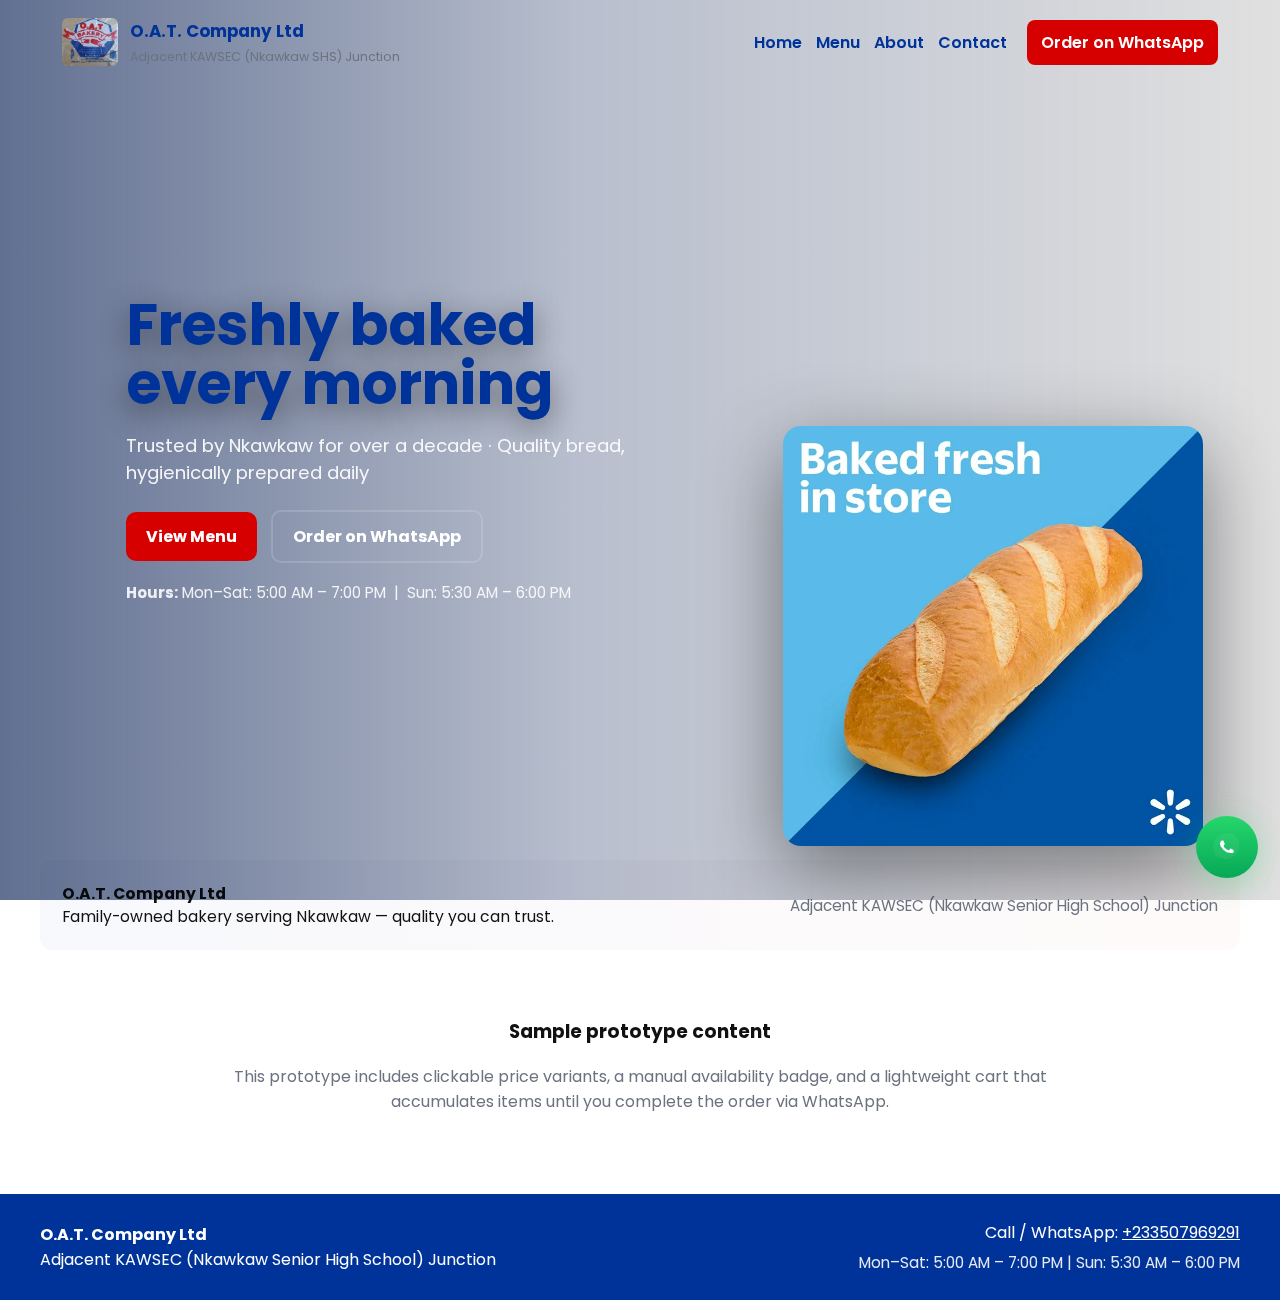
<file: index.html>
<!DOCTYPE html>
<html lang="en">
  <head>
    <meta charset="utf-8" />
    <meta name="viewport" content="width=device-width,initial-scale=1" />
    <title>O.A.T. Company Ltd — Home</title>
    <link rel="stylesheet" href="style.css" />
    <link
      href="https://fonts.googleapis.com/css2?family=Poppins:wght@300;400;600;700&display=swap"
      rel="stylesheet"
    />
  </head>
  <body>
    <header class="site-header" role="banner">
      <div class="inner" id="siteHeaderInner">
        <div class="brand">
          <img src="/assets/logo.jpg" alt="O. A. T. Company Ltd logo" />
          <div>
            <h1>O.A.T. Company Ltd</h1>
            <div
              style="font-size: 0.78rem; color: var(--muted); margin-top: 4px"
            >
              Adjacent KAWSEC (Nkawkaw SHS) Junction
            </div>
          </div>
        </div>
        <nav class="primary" aria-label="Primary navigation">
          <a href="index.html" class="nav-link">Home</a>
          <a href="#" id="openMenuHeader" class="nav-link">Menu</a>
          <a href="about.html" class="nav-link">About</a>
          <a href="contact.html" class="nav-link">Contact</a>
          <a
            href="https://wa.me/233507969291"
            class="cta"
            style="margin-left: 6px"
            >Order on WhatsApp</a
          >
        </nav>
      </div>
    </header>

    <main id="home">
      <section class="hero">
        <div
          class="bg"
          style="background-image: url('')"
          aria-hidden="true"
        ></div>
        <div class="overlay" aria-hidden="true"></div>
        <div class="content" id="heroContent">
          <h2>Freshly baked<br />every morning</h2>
          <p class="lead">
            Trusted by Nkawkaw for over a decade · Quality bread, hygienically
            prepared daily
          </p>
          <div class="actions">
            <a class="btn primary" id="viewMenuBtnHome" href="#">View Menu</a>
            <a class="btn ghost" href="https://wa.me/233507969291"
              >Order on WhatsApp</a
            >
          </div>
          <div
            style="
              margin-top: 18px;
              color: rgba(255, 255, 255, 0.88);
              font-size: 0.95rem;
            "
          >
            <strong>Hours:</strong> Mon–Sat: 5:00 AM – 7:00 PM &nbsp;|&nbsp;
            Sun: 5:30 AM – 6:00 PM
          </div>
        </div>
        <div class="hero-visual">
          <img src="/assets/fbl.webp" alt="Fresh bread loaves" />
        </div>
      </section>

      <div class="info-strip" id="about">
        <div class="info-left">
          <strong>O.A.T. Company Ltd</strong><br />Family-owned bakery serving
          Nkawkaw — quality you can trust.
        </div>
        <div class="info-right">
          Adjacent KAWSEC (Nkawkaw Senior High School) Junction
        </div>
      </div>

      <section
        style="
          max-width: var(--max-width);
          margin: 20px auto;
          padding: 28px;
          text-align: center;
        "
      >
        <h3>Sample prototype content</h3>
        <p style="color: var(--muted); max-width: 820px; margin: 12px auto">
          This prototype includes clickable price variants, a manual
          availability badge, and a lightweight cart that accumulates items
          until you complete the order via WhatsApp.
        </p>
      </section>
    </main>

    <!-- Menu Modal (same as before) -->
    <div id="menuModal" aria-modal="true" role="dialog" aria-hidden="true">
      <div class="modal" role="document">
        <header>
          <h3 id="menuTitle">Our Products</h3>
          <div>
            <button class="close-btn" id="closeMenu" aria-label="Close menu">
              ✕ Close
            </button>
          </div>
        </header>

        <div
          style="
            display: flex;
            gap: 12px;
            align-items: center;
            justify-content: space-between;
            flex-wrap: wrap;
          "
        >
          <div style="font-size: 0.95rem; color: var(--muted)">
            Choose a price variant to add to cart. Bulk-by-cost uses the
            bakery's formula (r = 0.4).
          </div>
          <div style="display: flex; gap: 8px; align-items: center">
            <label style="font-size: 0.95rem; color: var(--muted)"
              >Order mode:</label
            >
            <select
              id="orderMode"
              style="
                padding: 8px;
                border-radius: 6px;
                border: 1px solid #e5e7eb;
              "
            >
              <option value="unit">By units (default)</option>
              <option value="cost">Bulk-by-cost (enter total GH₵)</option>
            </select>
          </div>
        </div>

        <div class="products-grid" id="productsGrid"></div>

        <div
          style="
            margin-top: 18px;
            text-align: center;
            color: var(--muted);
            font-size: 0.95rem;
          "
        >
          Pickup & Delivery available. We accept Mobile Money, Card on delivery,
          and Cash.
        </div>
      </div>
    </div>

    <!-- Right-side Cart Drawer (hidden until first item) -->
    <div class="cart-drawer" id="cartDrawer" aria-hidden="true">
      <div class="cart-header">
        <div>
          <strong>Your Cart</strong><br />
          <small style="color: var(--muted)"
            >Items saved locally. Complete order on WhatsApp.</small
          >
        </div>
        <div>
          <button id="minimizeCart" class="small-btn" title="Minimize">
            _
          </button>
          <button id="clearCart" class="small-btn" title="Clear cart">
            Clear
          </button>
        </div>
      </div>
      <div class="cart-list" id="cartList"></div>
      <div class="total-row">
        <div>Subtotal</div>
        <div id="cartSubtotal">GH₵ 0.00</div>
      </div>
      <button class="checkout" id="checkoutBtn">
        Complete order on WhatsApp
      </button>
    </div>

    <!-- Minimized cart button (hidden initially) -->
    <div
      class="cart-min-btn"
      id="cartMinBtn"
      style="display: none"
      title="Open cart"
    >
      <div style="position: relative">
        🧺<span class="cart-count" id="cartCount">0</span>
      </div>
    </div>

    <!-- Floating WhatsApp CTA -->
    <a
      class="whatsapp-cta"
      href="https://wa.me/233507969291"
      id="waCta"
      aria-label="Order on WhatsApp"
      ><svg
        width="28"
        height="28"
        viewBox="0 0 24 24"
        fill="none"
        aria-hidden="true"
        focusable="false"
      >
        <path
          d="M20.52 3.48a11.95 11.95 0 0 0-16.95 0c-4.68 4.68-4.67 12.27.02 16.95L2 22l1.6-2.08A11.95 11.95 0 0 0 20.52 3.48z"
          fill="#fff"
          opacity="0.06"
        />
        <path
          d="M17.472 14.382c-.297-.149-1.758-.867-2.03-.967-.273-.1-.472-.149-.672.15-.2.297-.772.967-.946 1.165-.174.199-.347.224-.644.075-.297-.149-1.255-.462-2.39-1.48-.884-.788-1.48-1.761-1.654-2.059-.174-.297-.019-.458.13-.606.134-.133.298-.347.447-.52.15-.174.2-.298.3-.497.1-.199.05-.373-.025-.522-.075-.149-.672-1.618-.92-2.218-.242-.583-.487-.503-.672-.513l-.573-.01c-.199 0-.52.074-.793.373-.273.298-1.04 1.02-1.04 2.48 0 1.459 1.064 2.875 1.213 3.074.149.199 2.095 3.2 5.077 4.487 3 .5 3.9.373 4.23.348.33-.024 1.07-.435 1.22-.86.149-.426.149-.79.105-.86-.045-.07-.168-.11-.365-.198z"
          fill="#fff"
        />
      </svg>
    </a>

    <footer class="site-footer" id="contact">
      <div class="inner">
        <div>
          <strong>O.A.T. Company Ltd</strong><br />Adjacent KAWSEC (Nkawkaw
          Senior High School) Junction
        </div>
        <div style="text-align: right">
          <div>
            Call / WhatsApp:
            <a href="tel:+233507969291" style="color: #fff">+233507969291</a>
          </div>
          <div
            style="
              margin-top: 6px;
              font-size: 0.95rem;
              color: rgba(255, 255, 255, 0.9);
            "
          >
            Mon–Sat: 5:00 AM – 7:00 PM | Sun: 5:30 AM – 6:00 PM
          </div>
        </div>
      </div>
    </footer>

    <script src="index-script.js"></script>
  </body>
</html>
</file>
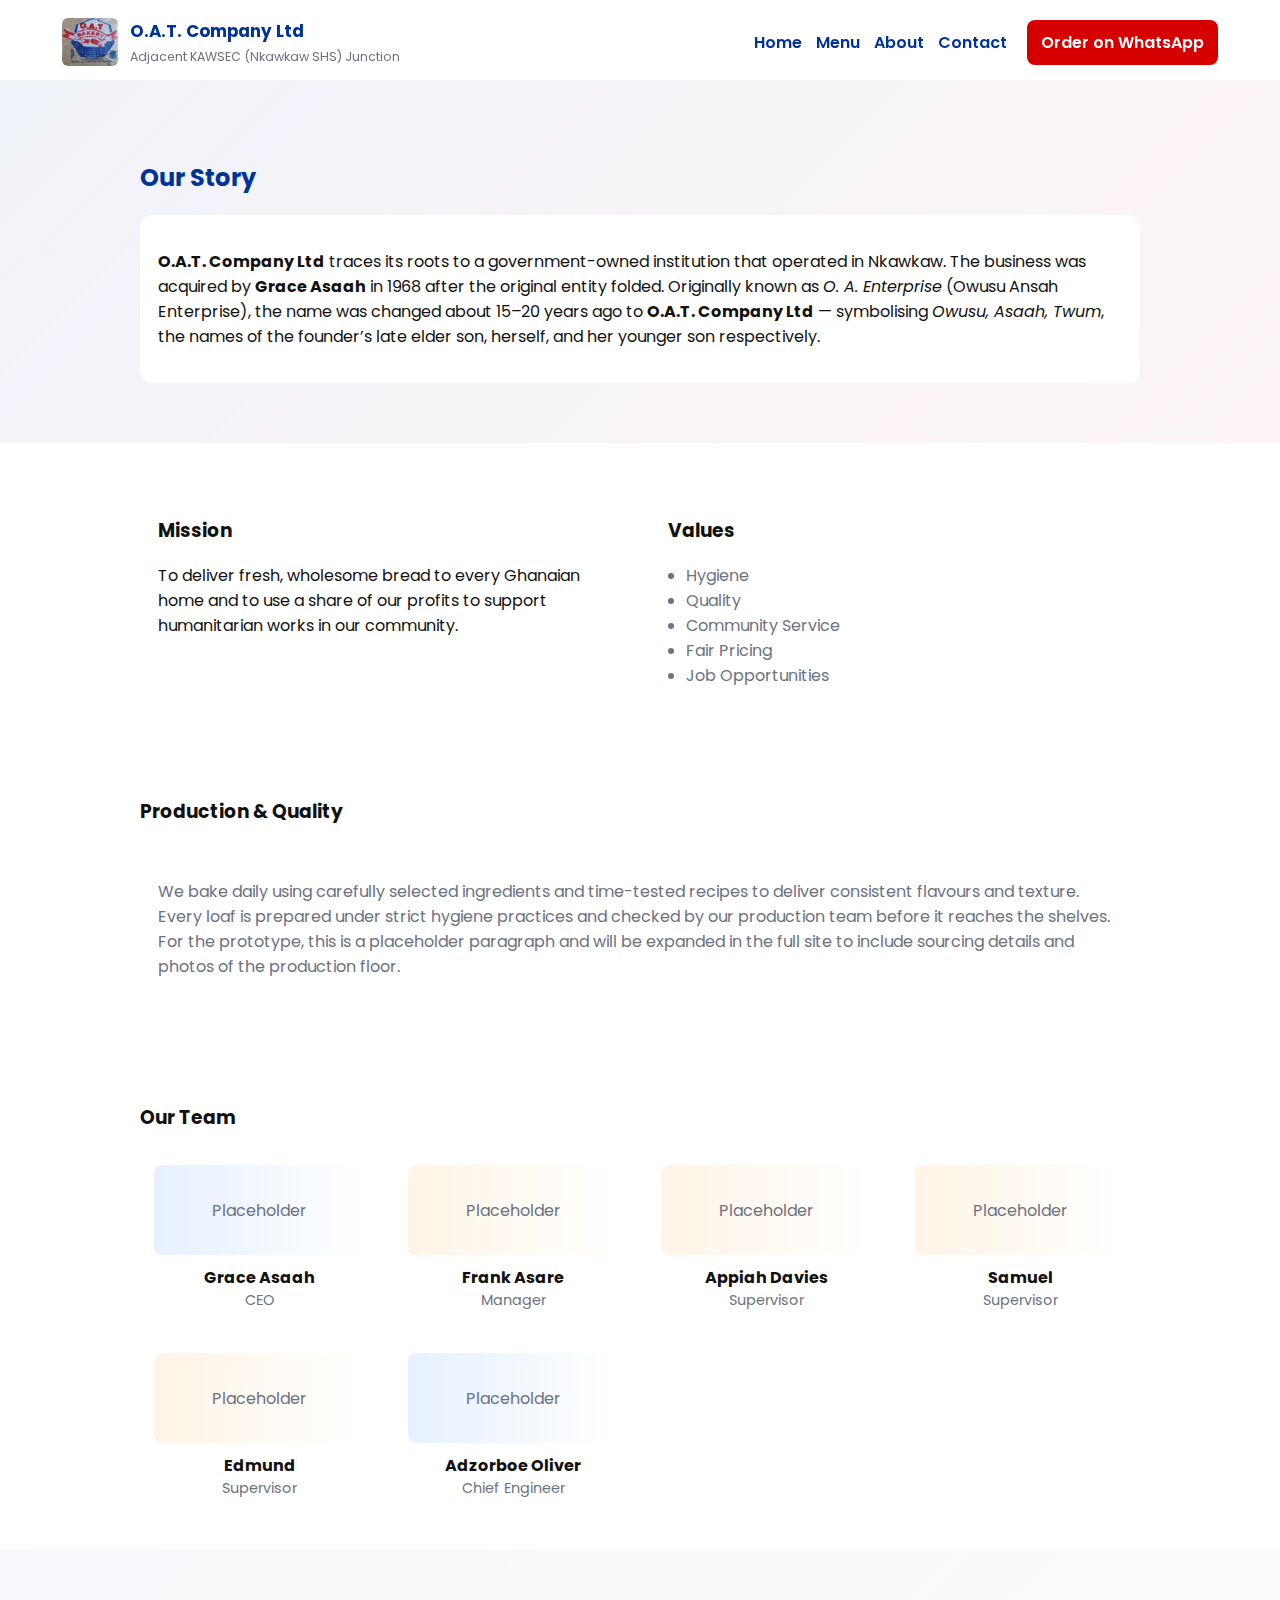
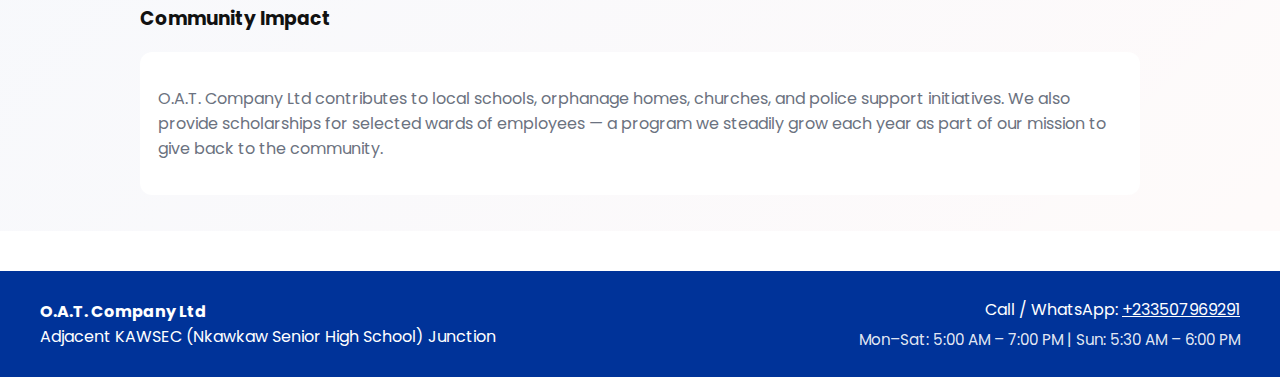
<file: about.html>
<!DOCTYPE html>
<html lang="en">
  <head>
    <meta charset="utf-8" />
    <meta name="viewport" content="width=device-width,initial-scale=1" />
    <title>O.A.T. Company Ltd — About</title>
    <link rel="stylesheet" href="style.css" />
    <link
      href="https://fonts.googleapis.com/css2?family=Poppins:wght@300;400;600;700&display=swap"
      rel="stylesheet"
    />
  </head>
  <body>
    <header class="site-header" role="banner">
      <div class="inner" id="siteHeaderInner">
        <div class="brand">
          <img src="/assets/logo.jpg" alt="O. A. T. Company Ltd logo" />
          <div>
            <h1>O.A.T. Company Ltd</h1>
            <div
              style="font-size: 0.78rem; color: var(--muted); margin-top: 4px"
            >
              Adjacent KAWSEC (Nkawkaw SHS) Junction
            </div>
          </div>
        </div>
        <nav class="primary" aria-label="Primary navigation">
          <a href="index.html" class="nav-link">Home</a>
          <a href="#" id="openMenuAbout" class="nav-link">Menu</a>
          <a href="about.html" class="nav-link">About</a>
          <a href="contact.html" class="nav-link">Contact</a>
          <a
            href="https://wa.me/233507969291"
            class="cta"
            style="margin-left: 6px"
            >Order on WhatsApp</a
          >
        </nav>
      </div>
    </header>

    <main style="padding-top: 80px">
      <section
        style="
          padding: 60px 20px;
          background: linear-gradient(
            135deg,
            rgba(0, 51, 153, 0.06),
            rgba(214, 0, 0, 0.04)
          );
        "
      >
        <div style="max-width: 1000px; margin: 0 auto">
          <h2 style="color: var(--blue)">Our Story</h2>
          <div
            style="
              background: linear-gradient(180deg, #fff, #fff);
              padding: 18px;
              border-radius: 12px;
              margin-top: 12px;
            "
          >
            <p>
              <strong>O.A.T. Company Ltd</strong> traces its roots to a
              government-owned institution that operated in Nkawkaw. The
              business was acquired by <strong>Grace Asaah</strong> in 1968
              after the original entity folded. Originally known as
              <em>O. A. Enterprise</em> (Owusu Ansah Enterprise), the name was
              changed about 15–20 years ago to
              <strong>O.A.T. Company Ltd</strong> — symbolising
              <em>Owusu, Asaah, Twum</em>, the names of the founder’s late elder
              son, herself, and her younger son respectively.
            </p>
          </div>
        </div>
      </section>

      <section style="padding: 36px 20px">
        <div
          style="
            max-width: 1000px;
            margin: 0 auto;
            display: grid;
            grid-template-columns: 1fr 1fr;
            gap: 20px;
            align-items: start;
          "
        >
          <div
            style="
              background: linear-gradient(180deg, #fff, #fff);
              padding: 18px;
              border-radius: 12px;
            "
          >
            <h3>Mission</h3>
            <p>
              To deliver fresh, wholesome bread to every Ghanaian home and to
              use a share of our profits to support humanitarian works in our
              community.
            </p>
          </div>
          <div
            style="
              background: linear-gradient(180deg, #fff, #fff);
              padding: 18px;
              border-radius: 12px;
            "
          >
            <h3>Values</h3>
            <ul style="margin: 0; padding-left: 18px; color: var(--muted)">
              <li>Hygiene</li>
              <li>Quality</li>
              <li>Community Service</li>
              <li>Fair Pricing</li>
              <li>Job Opportunities</li>
            </ul>
          </div>
        </div>
      </section>

      <section
        style="
          padding: 36px 20px;
          background: linear-gradient(
            135deg,
            rgba(255, 255, 255, 0.9),
            rgba(255, 255, 255, 0.95)
          );
        "
      >
        <div style="max-width: 1000px; margin: 0 auto">
          <h3>Production & Quality</h3>
          <div
            style="
              background: linear-gradient(180deg, #fff, #fff);
              padding: 18px;
              border-radius: 12px;
              margin-top: 12px;
              color: var(--muted);
            "
          >
            <p>
              We bake daily using carefully selected ingredients and time-tested
              recipes to deliver consistent flavours and texture. Every loaf is
              prepared under strict hygiene practices and checked by our
              production team before it reaches the shelves. For the prototype,
              this is a placeholder paragraph and will be expanded in the full
              site to include sourcing details and photos of the production
              floor.
            </p>
          </div>
        </div>
      </section>

      <section style="padding: 36px 20px">
        <div style="max-width: 1000px; margin: 0 auto">
          <h3>Our Team</h3>
          <div
            style="
              display: grid;
              grid-template-columns: repeat(auto-fit, minmax(200px, 1fr));
              gap: 14px;
              margin-top: 12px;
            "
          >
            <div
              style="
                background: linear-gradient(180deg, #fff, #fff);
                padding: 14px;
                border-radius: 12px;
                text-align: center;
              "
            >
              <div
                style="
                  height: 90px;
                  border-radius: 8px;
                  background: linear-gradient(90deg, #e6f0ff, #fff);
                  display: flex;
                  align-items: center;
                  justify-content: center;
                  color: var(--muted);
                "
              >
                Placeholder
              </div>
              <div style="margin-top: 10px; font-weight: 700">Grace Asaah</div>
              <div style="font-size: 0.9rem; color: var(--muted)">CEO</div>
            </div>

            <div
              style="
                background: linear-gradient(180deg, #fff, #fff);
                padding: 14px;
                border-radius: 12px;
                text-align: center;
              "
            >
              <div
                style="
                  height: 90px;
                  border-radius: 8px;
                  background: linear-gradient(90deg, #fff4e6, #fff);
                  display: flex;
                  align-items: center;
                  justify-content: center;
                  color: var(--muted);
                "
              >
                Placeholder
              </div>
              <div style="margin-top: 10px; font-weight: 700">Frank Asare</div>
              <div style="font-size: 0.9rem; color: var(--muted)">Manager</div>
            </div>

            <div
              style="
                background: linear-gradient(180deg, #fff, #fff);
                padding: 14px;
                border-radius: 12px;
                text-align: center;
              "
            >
              <div
                style="
                  height: 90px;
                  border-radius: 8px;
                  background: linear-gradient(90deg, #fff4e6, #fff);
                  display: flex;
                  align-items: center;
                  justify-content: center;
                  color: var(--muted);
                "
              >
                Placeholder
              </div>
              <div style="margin-top: 10px; font-weight: 700">
                Appiah Davies
              </div>
              <div style="font-size: 0.9rem; color: var(--muted)">
                Supervisor
              </div>
            </div>

            <div
              style="
                background: linear-gradient(180deg, #fff, #fff);
                padding: 14px;
                border-radius: 12px;
                text-align: center;
              "
            >
              <div
                style="
                  height: 90px;
                  border-radius: 8px;
                  background: linear-gradient(90deg, #fff4e6, #fff);
                  display: flex;
                  align-items: center;
                  justify-content: center;
                  color: var(--muted);
                "
              >
                Placeholder
              </div>
              <div style="margin-top: 10px; font-weight: 700">Samuel</div>
              <div style="font-size: 0.9rem; color: var(--muted)">
                Supervisor
              </div>
            </div>

            <div
              style="
                background: linear-gradient(180deg, #fff, #fff);
                padding: 14px;
                border-radius: 12px;
                text-align: center;
              "
            >
              <div
                style="
                  height: 90px;
                  border-radius: 8px;
                  background: linear-gradient(90deg, #fff4e6, #fff);
                  display: flex;
                  align-items: center;
                  justify-content: center;
                  color: var(--muted);
                "
              >
                Placeholder
              </div>
              <div style="margin-top: 10px; font-weight: 700">Edmund</div>
              <div style="font-size: 0.9rem; color: var(--muted)">
                Supervisor
              </div>
            </div>

            <div
              style="
                background: linear-gradient(180deg, #fff, #fff);
                padding: 14px;
                border-radius: 12px;
                text-align: center;
              "
            >
              <div
                style="
                  height: 90px;
                  border-radius: 8px;
                  background: linear-gradient(90deg, #e6f0ff, #fff);
                  display: flex;
                  align-items: center;
                  justify-content: center;
                  color: var(--muted);
                "
              >
                Placeholder
              </div>
              <div style="margin-top: 10px; font-weight: 700">
                Adzorboe Oliver
              </div>
              <div style="font-size: 0.9rem; color: var(--muted)">
                Chief Engineer
              </div>
            </div>
          </div>
        </div>
      </section>

      <section
        style="
          padding: 36px 20px;
          background: linear-gradient(
            135deg,
            rgba(0, 51, 153, 0.03),
            rgba(214, 0, 0, 0.02)
          );
        "
      >
        <div style="max-width: 1000px; margin: 0 auto">
          <h3>Community Impact</h3>
          <div
            style="
              background: linear-gradient(180deg, #fff, #fff);
              padding: 18px;
              border-radius: 12px;
              margin-top: 12px;
              color: var(--muted);
            "
          >
            <p>
              O.A.T. Company Ltd contributes to local schools, orphanage homes,
              churches, and police support initiatives. We also provide
              scholarships for selected wards of employees — a program we
              steadily grow each year as part of our mission to give back to the
              community.
            </p>
          </div>
        </div>
      </section>
    </main>

    <footer class="site-footer" id="contact">
      <div class="inner">
        <div>
          <strong>O.A.T. Company Ltd</strong><br />Adjacent KAWSEC (Nkawkaw
          Senior High School) Junction
        </div>
        <div style="text-align: right">
          <div>
            Call / WhatsApp:
            <a href="tel:+233507969291" style="color: #fff">+233507969291</a>
          </div>
          <div
            style="
              margin-top: 6px;
              font-size: 0.95rem;
              color: rgba(255, 255, 255, 0.9);
            "
          >
            Mon–Sat: 5:00 AM – 7:00 PM | Sun: 5:30 AM – 6:00 PM
          </div>
        </div>
      </div>
    </footer>

    <script>
      // minimal header behavior
      const header = document.querySelector(".site-header");
      window.addEventListener("scroll", () => {
        if (window.scrollY > 48) header.classList.add("solid");
        else header.classList.remove("solid");
      });
    </script>
  </body>
</html>
</file>
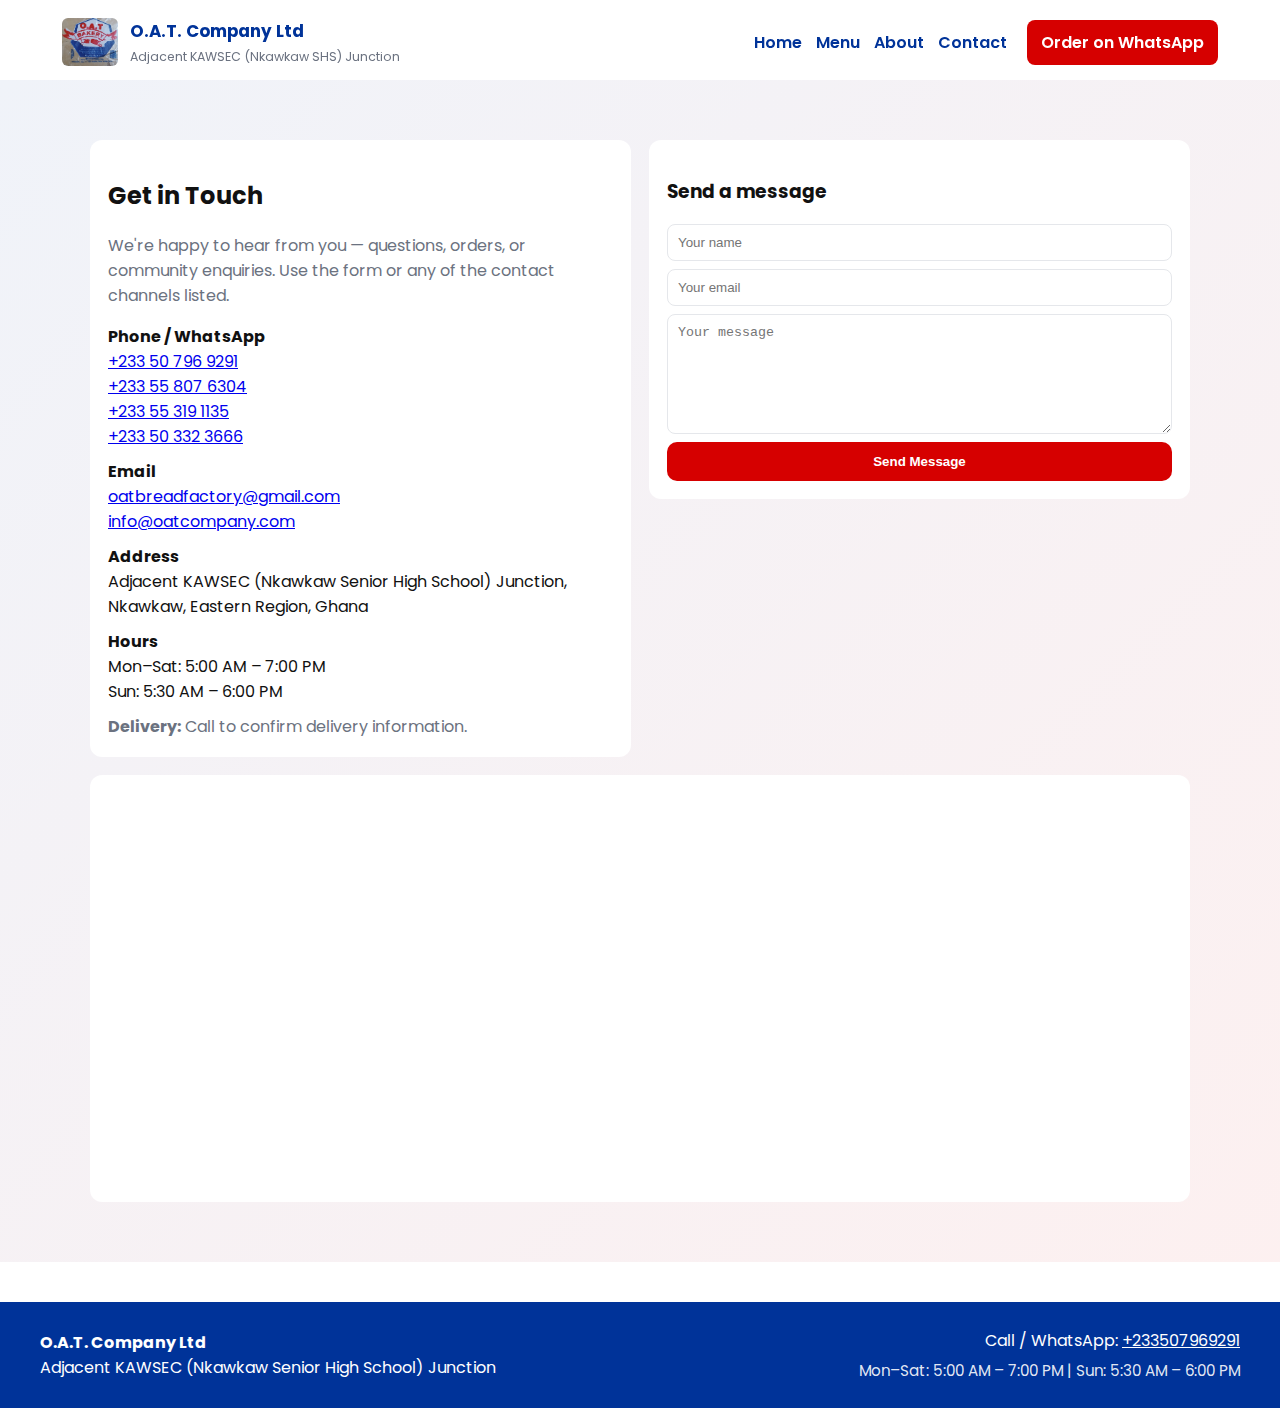
<file: contact.html>
<!DOCTYPE html>
<html lang="en">
  <head>
    <meta charset="utf-8" />
    <meta name="viewport" content="width=device-width,initial-scale=1" />
    <title>O.A.T. Company Ltd — Contact</title>
    <link rel="stylesheet" href="style.css" />
    <link
      href="https://fonts.googleapis.com/css2?family=Poppins:wght@300;400;600;700&display=swap"
      rel="stylesheet"
    />
  </head>
  <body>
    <header class="site-header" role="banner">
      <div class="inner" id="siteHeaderInner">
        <div class="brand">
          <img src="/assets/logo.jpg" alt="O. A. T. Company Ltd logo" />
          <div>
            <h1>O.A.T. Company Ltd</h1>
            <div
              style="font-size: 0.78rem; color: var(--muted); margin-top: 4px"
            >
              Adjacent KAWSEC (Nkawkaw SHS) Junction
            </div>
          </div>
        </div>
        <nav class="primary" aria-label="Primary navigation">
          <a href="index.html" class="nav-link">Home</a>
          <a href="#" id="openMenuContact" class="nav-link">Menu</a>
          <a href="about.html" class="nav-link">About</a>
          <a href="contact.html" class="nav-link">Contact</a>
          <a
            href="https://wa.me/233507969291"
            class="cta"
            style="margin-left: 6px"
            >Order on WhatsApp</a
          >
        </nav>
      </div>
    </header>

    <main style="padding-top: 80px">
      <section
        style="
          padding: 60px 20px;
          background: linear-gradient(
            135deg,
            rgba(0, 51, 153, 0.06),
            rgba(214, 0, 0, 0.06)
          );
        "
      >
        <div
          style="
            max-width: 1100px;
            margin: 0 auto;
            display: grid;
            grid-template-columns: 1fr 1fr;
            gap: 18px;
            align-items: start;
          "
        >
          <div
            style="
              background: linear-gradient(180deg, #fff, #fff);
              padding: 18px;
              border-radius: 12px;
            "
          >
            <h2>Get in Touch</h2>
            <p style="color: var(--muted)">
              We're happy to hear from you — questions, orders, or community
              enquiries. Use the form or any of the contact channels listed.
            </p>

            <div style="margin-top: 12px; display: grid; gap: 10px">
              <div>
                <strong>Phone / WhatsApp</strong><br />
                <a href="tel:+233507969291">+233 50 796 9291</a><br />
                <a href="tel:+233558076304">+233 55 807 6304</a><br />
                <a href="tel:+233553191135">+233 55 319 1135</a><br />
                <a href="tel:+233503323666">+233 50 332 3666</a>
              </div>

              <div>
                <strong>Email</strong><br />
                <a href="mailto:oatbreadfactory@gmail.com"
                  >oatbreadfactory@gmail.com</a
                ><br />
                <a href="mailto:info@oatcompany.com">info@oatcompany.com</a>
              </div>

              <div>
                <strong>Address</strong><br />Adjacent KAWSEC (Nkawkaw Senior
                High School) Junction, Nkawkaw, Eastern Region, Ghana
              </div>

              <div>
                <strong>Hours</strong><br />Mon–Sat: 5:00 AM – 7:00 PM<br />Sun:
                5:30 AM – 6:00 PM
              </div>
            </div>

            <div style="margin-top: 10px; color: var(--muted)">
              <strong>Delivery:</strong> Call to confirm delivery information.
            </div>
          </div>

          <div
            style="
              background: linear-gradient(180deg, #fff, #fff);
              padding: 18px;
              border-radius: 12px;
            "
          >
            <h3>Send a message</h3>
            <form id="contactForm">
              <div style="display: grid; gap: 8px">
                <input
                  id="cf_name"
                  placeholder="Your name"
                  required
                  style="
                    padding: 10px;
                    border-radius: 8px;
                    border: 1px solid #e5e7eb;
                  "
                />
                <input
                  id="cf_email"
                  type="email"
                  placeholder="Your email"
                  required
                  style="
                    padding: 10px;
                    border-radius: 8px;
                    border: 1px solid #e5e7eb;
                  "
                />
                <textarea
                  id="cf_message"
                  placeholder="Your message"
                  required
                  style="
                    padding: 10px;
                    border-radius: 8px;
                    border: 1px solid #e5e7eb;
                    min-height: 120px;
                  "
                ></textarea>
                <button type="submit" class="btn primary" style="border: none">
                  Send Message
                </button>
              </div>
            </form>
          </div>
        </div>

        <div style="max-width: 1100px; margin: 18px auto 0">
          <div
            style="
              background: linear-gradient(180deg, #fff, #fff);
              padding: 0;
              border-radius: 12px;
              overflow: hidden;
            "
          >
            <!-- Live Google Map embed centered near Nkawkaw Senior High School -->
            <iframe
              width="100%"
              height="420"
              frameborder="0"
              style="border: 0"
              referrerpolicy="no-referrer-when-downgrade"
              src="https://www.google.com/maps/embed?pb=!1m18!1m12!1m3!1d3971.1234567890123!2d-0.757!3d6.539!2m3!1f0!2f0!3f0!3m2!1i1024!2i768!4f13.1!3m3!1m2!1s0x104d0b123456789%3A0xabcdef1234567890!2sNkawkaw%20Senior%20High%20School!5e0!3m2!1sen!2sgh!4v1698420000000"
              allowfullscreen
            ></iframe>
          </div>
        </div>
      </section>
    </main>

    <footer class="site-footer" id="contact">
      <div class="inner">
        <div>
          <strong>O.A.T. Company Ltd</strong><br />Adjacent KAWSEC (Nkawkaw
          Senior High School) Junction
        </div>
        <div style="text-align: right">
          <div>
            Call / WhatsApp:
            <a href="tel:+233507969291" style="color: #fff">+233507969291</a>
          </div>
          <div
            style="
              margin-top: 6px;
              font-size: 0.95rem;
              color: rgba(255, 255, 255, 0.9);
            "
          >
            Mon–Sat: 5:00 AM – 7:00 PM | Sun: 5:30 AM – 6:00 PM
          </div>
        </div>
      </div>
    </footer>

    <script>
      // simple contact form behaviour - just shows a preview message and clears the form
      document
        .getElementById("contactForm")
        .addEventListener("submit", function (e) {
          e.preventDefault();
          const name = document.getElementById("cf_name").value.trim();
          const email = document.getElementById("cf_email").value.trim();
          const msg = document.getElementById("cf_message").value.trim();
          if (!name || !email || !msg) {
            alert("Please complete the form");
            return;
          }
          // show a friendly message (no backend)
          alert(`Message preview:
From: ${name} <${email}>

${msg}

This is a prototype — the message will be sent via WhatsApp or email when a backend is configured.`);
          document.getElementById("contactForm").reset();
        });

      // header behaviour
      const header = document.querySelector(".site-header");
      window.addEventListener("scroll", () => {
        if (window.scrollY > 48) header.classList.add("solid");
        else header.classList.remove("solid");
      });
    </script>
  </body>
</html>
</file>
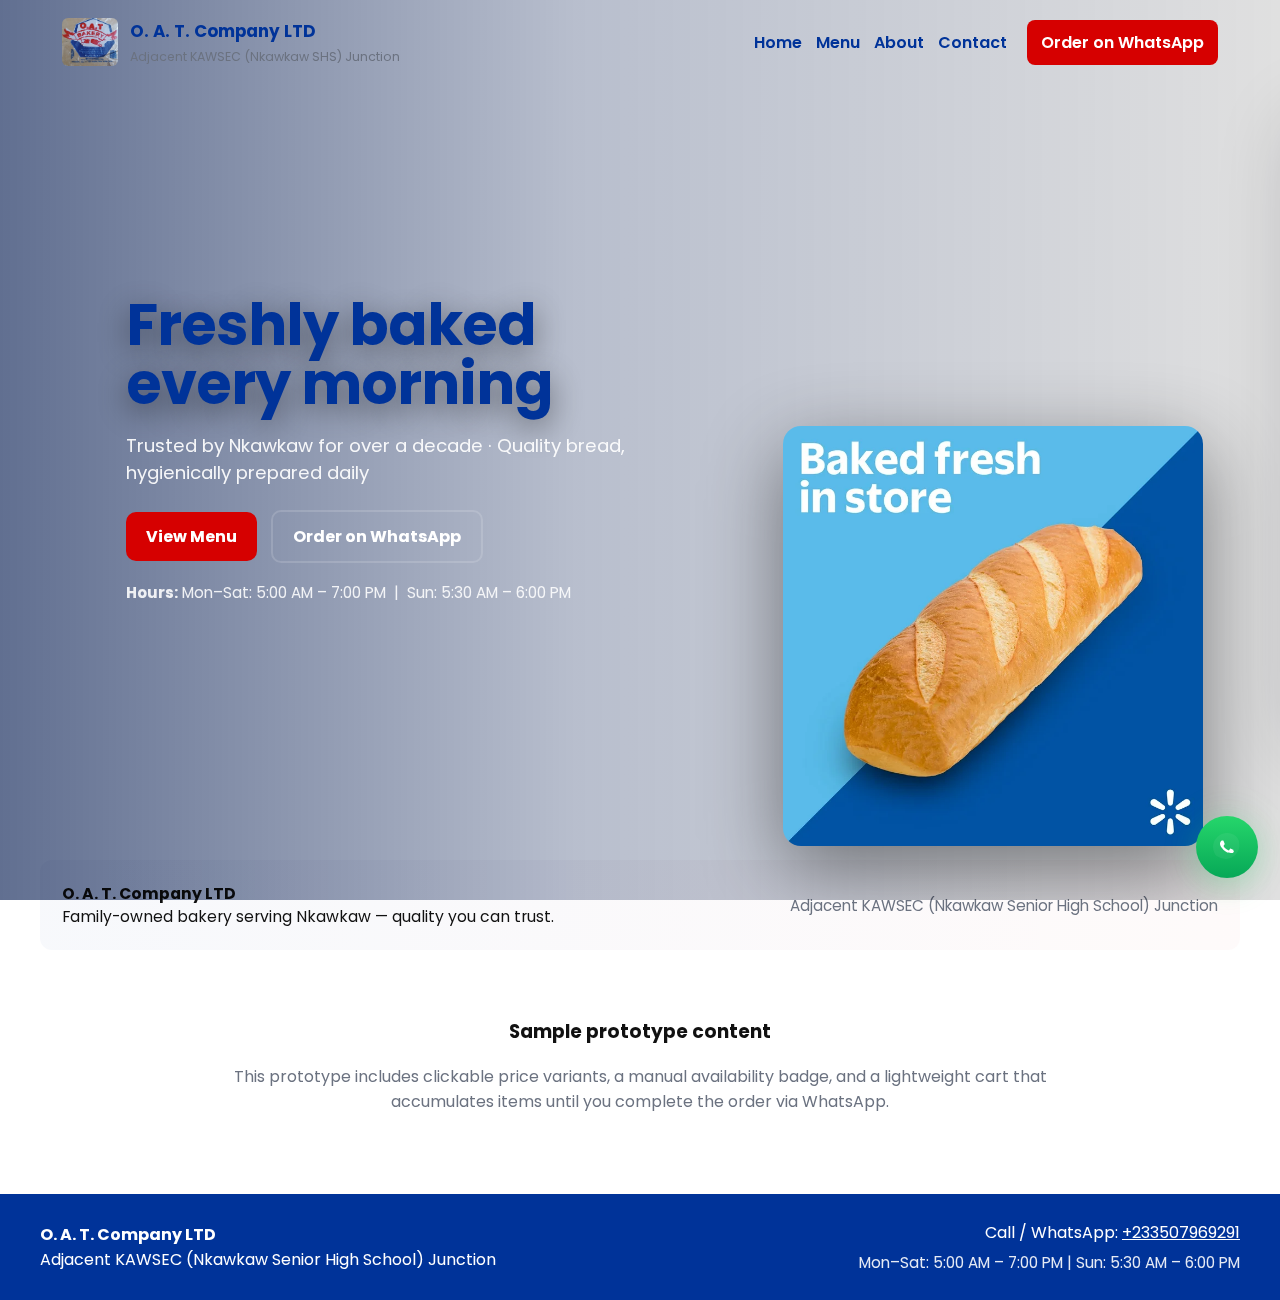
<file: company/file.html>
<!DOCTYPE html>
<html lang="en">
  <head>
    <meta charset="utf-8" />
    <meta name="viewport" content="width=device-width,initial-scale=1" />
    <title>O. A. T. Company LTD — Prototype</title>
    <link
      href="https://fonts.googleapis.com/css2?family=Poppins:wght@300;400;600;700&display=swap"
      rel="stylesheet"
    />
    <style>
      :root {
        --blue: #003399;
        --red: #d60000;
        --yellow: #ffcc00;
        --muted: #6b7280;
        --bg: #fff;
        --max-width: 1200px;
      }
      * {
        box-sizing: border-box;
      }
      html,
      body {
        height: 100%;
      }
      body {
        margin: 0;
        font-family: "Poppins", system-ui, -apple-system, Segoe UI, Roboto,
          Arial;
        color: #111;
        background: var(--bg);
      }
      header.site-header {
        position: fixed;
        inset: 0 0 auto 0;
        z-index: 60;
        width: 100%;
        display: flex;
        justify-content: center;
        pointer-events: none;
      }
      .site-header .inner {
        pointer-events: auto;
        width: 100%;
        max-width: var(--max-width);
        display: flex;
        align-items: center;
        justify-content: space-between;
        padding: 18px 22px;
        transition: 300ms ease, box-shadow 300ms ease;
        background: transparent;
        border-radius: 10px;
      }
      .site-header.solid .inner {
        background: rgba(255, 255, 255, 0.98);
        box-shadow: 0 6px 24px rgba(0, 0, 0, 0.08);
        padding: 10px 22px;
      }
      .brand {
        display: flex;
        align-items: center;
        gap: 12px;
      }
      .brand img {
        height: 48px;
        width: auto;
        display: block;
        border-radius: 6px;
      }
      .brand h1 {
        font-size: 1.05rem;
        margin: 0;
        color: var(--blue);
        font-weight: 700;
      }
      nav.primary {
        display: flex;
        gap: 14px;
        align-items: center;
      }
      nav.primary a {
        color: var(--blue);
        text-decoration: none;
        font-weight: 600;
      }
      nav.primary a.cta {
        background: var(--red);
        color: #fff;
        padding: 10px 14px;
        border-radius: 8px;
      }

      .hero {
        min-height: 100vh;
        display: flex;
        align-items: center;
        justify-content: flex-start;
        position: relative;
        padding: 0 24px;
        overflow: hidden;
      }
      .hero .bg {
        position: absolute;
        inset: 0;
        z-index: 0;
        background-image: url("");
        background-size: cover;
        background-position: center;
        filter: brightness(0.9) saturate(0.95);
        transform: scale(1.02);
      }
      .hero .overlay {
        position: absolute;
        inset: 0;
        z-index: 1;
        background: linear-gradient(
          90deg,
          rgba(0, 23, 77, 0.62) 0%,
          rgba(0, 23, 77, 0.28) 45%,
          rgba(0, 0, 0, 0.12) 100%
        );
        mix-blend-mode: multiply;
      }
      .hero .content {
        position: relative;
        z-index: 2;
        max-width: 720px;
        margin-left: 8vw;
        color: #fff;
      }
      .hero h2 {
        margin: 0 0 18px 0;
        font-size: 3.6rem;
        line-height: 1.02;
        letter-spacing: -1px;
        color: var(--blue);
        text-shadow: 0 8px 30px rgba(0, 0, 0, 0.45);
      }
      .hero p.lead {
        margin: 0 0 24px 0;
        font-size: 1.15rem;
        color: rgba(255, 255, 255, 0.92);
        max-width: 520px;
      }
      .hero .actions {
        display: flex;
        gap: 14px;
        align-items: center;
      }
      .btn {
        display: inline-block;
        padding: 12px 20px;
        border-radius: 10px;
        text-decoration: none;
        font-weight: 700;
      }
      .btn.primary {
        background: var(--red);
        color: #fff;
      }
      .btn.ghost {
        background: transparent;
        border: 2px solid rgba(255, 255, 255, 0.15);
        color: #fff;
      }

      .hero-visual {
        position: absolute;
        right: 6vw;
        bottom: 6vh;
        width: 420px;
        max-width: 40%;
        z-index: 2;
        transform: translateY(0);
        filter: drop-shadow(0 24px 40px rgba(0, 0, 0, 0.45));
      }
      .hero-visual img {
        width: 100%;
        border-radius: 18px;
        display: block;
      }

      .info-strip {
        max-width: var(--max-width);
        margin: -40px auto 20px;
        padding: 22px;
        display: flex;
        gap: 18px;
        align-items: center;
        justify-content: space-between;
        background: linear-gradient(
          90deg,
          rgba(0, 51, 153, 0.03),
          rgba(214, 0, 0, 0.02)
        );
        border-radius: 12px;
      }
      .info-left {
        font-size: 0.98rem;
      }
      .info-right {
        font-size: 0.95rem;
        color: var(--muted);
      }

      footer.site-footer {
        background: var(--blue);
        color: #fff;
        padding: 26px 22px;
        margin-top: 40px;
        display: flex;
        justify-content: center;
      }
      footer .inner {
        max-width: var(--max-width);
        width: 100%;
        display: flex;
        justify-content: space-between;
        gap: 20px;
        align-items: center;
      }

      /* Menu modal */
      #menuModal {
        position: fixed;
        inset: 0;
        z-index: 120;
        display: none;
        align-items: center;
        justify-content: center;
        background: linear-gradient(rgba(0, 0, 0, 0.35), rgba(0, 0, 0, 0.45));
        padding: 28px;
      }
      #menuModal .modal {
        width: 100%;
        max-width: 980px;
        background: #fff;
        border-radius: 14px;
        padding: 22px;
        box-shadow: 0 30px 60px rgba(2, 6, 23, 0.35);
        transform: translateY(16px);
        opacity: 0;
        transition: all 0.42s cubic-bezier(0.2, 0.9, 0.3, 1);
      }
      #menuModal.show .modal {
        transform: none;
        opacity: 1;
      }
      .modal header {
        display: flex;
        align-items: center;
        justify-content: space-between;
        gap: 10px;
        margin-bottom: 12px;
      }
      .modal header h3 {
        margin: 0;
        font-size: 1.25rem;
        color: var(--blue);
      }
      .modal .close-btn {
        background: transparent;
        border: 0;
        font-weight: 700;
        color: var(--muted);
        cursor: pointer;
      }

      .products-grid {
        display: grid;
        grid-template-columns: repeat(auto-fit, minmax(220px, 1fr));
        gap: 18px;
        margin-top: 12px;
      }
      .card {
        background: linear-gradient(180deg, #fff, #fff);
        border-radius: 12px;
        padding: 12px;
        text-align: center;
        border: 1px solid rgba(15, 23, 42, 0.04);
        display: flex;
        flex-direction: column;
        gap: 10px;
        align-items: center;
        justify-content: space-between;
        transition: transform 0.25s ease, box-shadow 0.25s ease;
      }
      .card:hover {
        transform: translateY(-6px);
        box-shadow: 0 18px 40px rgba(8, 15, 30, 0.08);
      }
      .card img {
        width: 100%;
        height: 160px;
        object-fit: cover;
        border-radius: 10px;
        border: 4px solid var(--yellow);
      }
      .card h4 {
        margin: 0;
        font-size: 1rem;
        color: #111;
      }
      .card p {
        margin: 0;
        font-size: 0.9rem;
        color: var(--muted);
      }
      .card .price-row {
        display: flex;
        flex-wrap: wrap;
        gap: 8px;
        justify-content: center;
        margin-top: 8px;
      }
      .price-pill {
        background: linear-gradient(180deg, #fff, #fff);
        border: 1px solid rgba(0, 0, 0, 0.06);
        padding: 6px 10px;
        border-radius: 999px;
        font-weight: 700;
        cursor: pointer;
      }
      .price-pill.disabled {
        opacity: 0.35;
        cursor: not-allowed;
      }
      .availability {
        margin-top: 8px;
        font-weight: 700;
      }
      .badge-available {
        color: green;
      }
      .badge-out {
        color: #c0392b;
      }
      .card .card-actions {
        display: flex;
        gap: 8px;
        margin-top: 8px;
      }
      .card .order-btn {
        background: var(--red);
        color: #fff;
        padding: 8px 12px;
        border-radius: 8px;
        text-decoration: none;
        font-weight: 700;
      }

      /* Right-side cart drawer */
      .cart-drawer {
        position: fixed;
        right: 20px;
        top: 90px;
        z-index: 140;
        width: 360px;
        max-width: calc(100% - 48px);
        height: 70vh;
        background: #fff;
        border-radius: 12px;
        padding: 12px;
        box-shadow: 0 30px 80px rgba(2, 6, 23, 0.2);
        transform: translateX(110%);
        transition: transform 0.36s cubic-bezier(0.2, 0.9, 0.3, 1);
        display: flex;
        flex-direction: column;
      }
      .cart-drawer.open {
        transform: translateX(0);
      }
      .cart-header {
        display: flex;
        align-items: center;
        justify-content: space-between;
      }
      .cart-list {
        overflow: auto;
        flex: 1;
        margin-top: 10px;
        display: flex;
        flex-direction: column;
        gap: 8px;
        padding-right: 6px;
      }
      .cart-item {
        display: flex;
        gap: 8px;
        align-items: center;
        justify-content: space-between;
        border-bottom: 1px dashed rgba(0, 0, 0, 0.04);
        padding-bottom: 8px;
      }
      .qty-controls {
        display: flex;
        gap: 6px;
        align-items: center;
      }
      .small-btn {
        background: #f3f4f6;
        border: 0;
        padding: 6px 8px;
        border-radius: 6px;
        cursor: pointer;
      }
      .total-row {
        display: flex;
        justify-content: space-between;
        margin-top: 12px;
        font-weight: 800;
      }
      .checkout {
        margin-top: 12px;
        background: var(--red);
        color: #fff;
        padding: 10px;
        border-radius: 10px;
        border: 0;
        width: 100%;
        font-weight: 800;
        cursor: pointer;
      }

      /* Minimized cart button */
      .cart-min-btn {
        position: fixed;
        right: 22px;
        bottom: 110px;
        width: 56px;
        height: 56px;
        border-radius: 50%;
        background: var(--blue);
        color: #fff;
        display: flex;
        align-items: center;
        justify-content: center;
        box-shadow: 0 10px 30px rgba(0, 51, 153, 0.18);
        cursor: pointer;
        z-index: 150;
      }
      .cart-count {
        position: absolute;
        top: -6px;
        right: -6px;
        background: var(--red);
        color: #fff;
        width: 22px;
        height: 22px;
        border-radius: 999px;
        display: flex;
        align-items: center;
        justify-content: center;
        font-weight: 800;
        font-size: 12px;
        border: 3px solid #fff;
      }

      .whatsapp-cta {
        position: fixed;
        right: 22px;
        bottom: 22px;
        z-index: 130;
        width: 62px;
        height: 62px;
        border-radius: 50%;
        display: flex;
        align-items: center;
        justify-content: center;
        background: linear-gradient(180deg, #26d66b, #07a857);
        box-shadow: 0 10px 30px rgba(37, 214, 102, 0.18),
          0 0 40px rgba(37, 214, 102, 0.12);
        cursor: pointer;
      }

      @media (max-width: 880px) {
        .hero h2 {
          font-size: 2.4rem;
        }
        .hero-visual {
          display: none;
        }
        .cart-drawer {
          right: 8px;
          left: 8px;
          width: auto;
          height: 60vh;
        }
        .cart-min-btn {
          right: 16px;
          bottom: 100px;
        }
      }
    </style>
  </head>
  <body>
    <header class="site-header" role="banner">
      <div class="inner" id="siteHeaderInner">
        <div class="brand">
          <img src="/assets/logo.jpg" alt="O. A. T. Company LTD logo" />
          <div>
            <h1>O. A. T. Company LTD</h1>
            <div
              style="font-size: 0.78rem; color: var(--muted); margin-top: 4px"
            >
              Adjacent KAWSEC (Nkawkaw SHS) Junction
            </div>
          </div>
        </div>
        <nav class="primary" aria-label="Primary navigation">
          <a href="#home" class="nav-link">Home</a>
          <a href="#" id="openMenu" class="nav-link">Menu</a>
          <a href="#about" class="nav-link">About</a>
          <a href="#contact" class="nav-link">Contact</a>
          <a
            href="https://wa.me/233507969291"
            class="cta"
            style="margin-left: 6px"
            >Order on WhatsApp</a
          >
        </nav>
      </div>
    </header>

    <main id="home">
      <section class="hero">
        <div class="bg" aria-hidden="true"></div>
        <div class="overlay" aria-hidden="true"></div>
        <div class="content" id="heroContent">
          <h2>Freshly baked<br />every morning</h2>
          <p class="lead">
            Trusted by Nkawkaw for over a decade · Quality bread, hygienically
            prepared daily
          </p>
          <div class="actions">
            <a class="btn primary" id="viewMenuBtn" href="#">View Menu</a>
            <a class="btn ghost" href="https://wa.me/233507969291"
              >Order on WhatsApp</a
            >
          </div>
          <div
            style="
              margin-top: 18px;
              color: rgba(255, 255, 255, 0.88);
              font-size: 0.95rem;
            "
          >
            <strong>Hours:</strong> Mon–Sat: 5:00 AM – 7:00 PM &nbsp;|&nbsp;
            Sun: 5:30 AM – 6:00 PM
          </div>
        </div>
        <div class="hero-visual">
          <img src="/assets/fbl.webp" alt="Fresh bread loaves" />
        </div>
      </section>

      <div class="info-strip" id="about">
        <div class="info-left">
          <strong>O. A. T. Company LTD</strong><br />Family-owned bakery serving
          Nkawkaw — quality you can trust.
        </div>
        <div class="info-right">
          Adjacent KAWSEC (Nkawkaw Senior High School) Junction
        </div>
      </div>

      <section
        style="
          max-width: var(--max-width);
          margin: 20px auto;
          padding: 28px;
          text-align: center;
        "
      >
        <h3>Sample prototype content</h3>
        <p style="color: var(--muted); max-width: 820px; margin: 12px auto">
          This prototype includes clickable price variants, a manual
          availability badge, and a lightweight cart that accumulates items
          until you complete the order via WhatsApp.
        </p>
      </section>
    </main>

    <!-- Menu Modal -->
    <div id="menuModal" aria-modal="true" role="dialog" aria-hidden="true">
      <div class="modal" role="document">
        <header>
          <h3 id="menuTitle">Our Products</h3>
          <div>
            <button class="close-btn" id="closeMenu" aria-label="Close menu">
              ✕ Close
            </button>
          </div>
        </header>

        <div
          style="
            display: flex;
            gap: 12px;
            align-items: center;
            justify-content: space-between;
            flex-wrap: wrap;
          "
        >
          <div style="font-size: 0.95rem; color: var(--muted)">
            Choose a price variant to add to cart. You may also order by total
            cost (Bulk-by-cost) — the system will compute units using our
            formula with r = 0.4.
          </div>
          <div style="display: flex; gap: 8px; align-items: center">
            <label style="font-size: 0.95rem; color: var(--muted)"
              >Order mode:</label
            >
            <select
              id="orderMode"
              style="
                padding: 8px;
                border-radius: 6px;
                border: 1px solid #e5e7eb;
              "
            >
              <option value="unit">By units (default)</option>
              <option value="cost">Bulk-by-cost (enter total GH₵)</option>
            </select>
          </div>
        </div>

        <div class="products-grid" id="productsGrid"></div>

        <div
          style="
            margin-top: 18px;
            text-align: center;
            color: var(--muted);
            font-size: 0.95rem;
          "
        >
          Pickup & Delivery available. We accept Mobile Money, Card on delivery,
          and Cash.
        </div>
      </div>
    </div>

    <!-- Right-side Cart Drawer (hidden until first item) -->
    <div class="cart-drawer" id="cartDrawer" aria-hidden="true">
      <div class="cart-header">
        <div>
          <strong>Your Cart</strong><br />
          <small style="color: var(--muted)"
            >Items saved locally. Complete order on WhatsApp.</small
          >
        </div>
        <div>
          <button id="minimizeCart" class="small-btn" title="Minimize">
            _
          </button>
          <button id="clearCart" class="small-btn" title="Clear cart">
            Clear
          </button>
        </div>
      </div>
      <div class="cart-list" id="cartList"></div>
      <div class="total-row">
        <div>Subtotal</div>
        <div id="cartSubtotal">GH₵ 0.00</div>
      </div>
      <button class="checkout" id="checkoutBtn">
        Complete order on WhatsApp
      </button>
    </div>

    <!-- Minimized cart button (hidden initially) -->
    <div
      class="cart-min-btn"
      id="cartMinBtn"
      style="display: none"
      title="Open cart"
    >
      <div style="position: relative">
        🧺<span class="cart-count" id="cartCount">0</span>
      </div>
    </div>

    <!-- Floating WhatsApp CTA -->
    <a
      class="whatsapp-cta"
      href="https://wa.me/233507969291"
      id="waCta"
      aria-label="Order on WhatsApp"
      ><svg
        width="28"
        height="28"
        viewBox="0 0 24 24"
        fill="none"
        aria-hidden="true"
        focusable="false"
      >
        <path
          d="M20.52 3.48a11.95 11.95 0 0 0-16.95 0c-4.68 4.68-4.67 12.27.02 16.95L2 22l1.6-2.08A11.95 11.95 0 0 0 20.52 3.48z"
          fill="#fff"
          opacity="0.06"
        />
        <path
          d="M17.472 14.382c-.297-.149-1.758-.867-2.03-.967-.273-.1-.472-.149-.672.15-.2.297-.772.967-.946 1.165-.174.199-.347.224-.644.075-.297-.149-1.255-.462-2.39-1.48-.884-.788-1.48-1.761-1.654-2.059-.174-.297-.019-.458.13-.606.134-.133.298-.347.447-.52.15-.174.2-.298.3-.497.1-.199.05-.373-.025-.522-.075-.149-.672-1.618-.92-2.218-.242-.583-.487-.503-.672-.513l-.573-.01c-.199 0-.52.074-.793.373-.273.298-1.04 1.02-1.04 2.48 0 1.459 1.064 2.875 1.213 3.074.149.199 2.095 3.2 5.077 4.487 3 .5 3.9.373 4.23.348.33-.024 1.07-.435 1.22-.86.149-.426.149-.79.105-.86-.045-.07-.168-.11-.365-.198z"
          fill="#fff"
        />
      </svg>
    </a>

    <footer class="site-footer" id="contact">
      <div class="inner">
        <div>
          <strong>O. A. T. Company LTD</strong><br />Adjacent KAWSEC (Nkawkaw
          Senior High School) Junction
        </div>
        <div style="text-align: right">
          <div>
            Call / WhatsApp:
            <a href="tel:+233507969291" style="color: #fff">+233507969291</a>
          </div>
          <div
            style="
              margin-top: 6px;
              font-size: 0.95rem;
              color: rgba(255, 255, 255, 0.9);
            "
          >
            Mon–Sat: 5:00 AM – 7:00 PM | Sun: 5:30 AM – 6:00 PM
          </div>
        </div>
      </div>
    </footer>

    <script>
      /* --- Data model (manual availability toggles) --- */
      const PRODUCTS = [
        {
          id: "butter",
          name: "Butter Bread",
          desc: "Soft, buttery loaf baked fresh daily.",
          img: "/assets/butterbread.jpg",
          prices: [40.0, 30.0, 20.0, 10.0, 3.0],
          available: true,
        },
        {
          id: "sugar",
          name: "Sugar Bread",
          desc: "Sweet and soft — a local favourite.",
          img: "/assets/sugarbread.jpg",
          prices: [20.0, 10.0, 5.0, 2.0],
          available: true,
        },
        {
          id: "wheat",
          name: "Wheat Bread",
          desc: "Wholesome wheat loaf for healthy mornings.",
          img: "/assets/wheatbread.webp",
          prices: [20.0],
          available: true,
          note: "Special orders for different pricing available.",
        },
        {
          id: "biscuits",
          name: "Biscuits (Aberewa Enwe)",
          desc: "Crunchy, sweet biscuits — traditional favourite.",
          img: "/assets/biscuit.jpg",
          prices: [10.0],
          available: true,
        },
      ];

      /* --- Cart storage (local only) --- */
      let CART = JSON.parse(localStorage.getItem("oat_cart_v2") || "[]");
      const r = 0.4; // profit percentage constant for bulk-by-cost and adjustment

      /* --- Helpers --- */
      const formatGH = (v) => "GH₵ " + Number(v).toFixed(2);
      const saveCart = () =>
        localStorage.setItem("oat_cart_v2", JSON.stringify(CART));
      const findProduct = (id) => PRODUCTS.find((p) => p.id === id);

      /* --- Render products into modal --- */
      function renderProducts() {
        const grid = document.getElementById("productsGrid");
        grid.innerHTML = "";
        PRODUCTS.forEach((prod) => {
          const card = document.createElement("article");
          card.className = "card";
          const img = document.createElement("img");
          img.src = prod.img;
          img.alt = prod.name;
          const h = document.createElement("h4");
          h.textContent = prod.name;
          const p = document.createElement("p");
          p.textContent = prod.desc || "";
          const priceRow = document.createElement("div");
          priceRow.className = "price-row";

          prod.prices.forEach((price) => {
            const pill = document.createElement("button");
            pill.className = "price-pill";
            pill.textContent = formatGH(price);
            if (!prod.available) pill.classList.add("disabled");
            pill.onclick = () => onPriceClick(prod.id, price);
            priceRow.appendChild(pill);
          });

          const avail = document.createElement("div");
          avail.className = "availability";
          avail.innerHTML = prod.available
            ? '<span class="badge-available">Available ✅</span>'
            : '<span class="badge-out">Out of stock ❌</span>';

          const actions = document.createElement("div");
          actions.className = "card-actions";
          const orderBtn = document.createElement("a");
          orderBtn.className = "order-btn";
          orderBtn.href = `https://wa.me/233507969291?text=Order:%20${encodeURIComponent(
            prod.name
          )}`;
          orderBtn.textContent = "Order on WhatsApp";
          actions.appendChild(orderBtn);

          card.appendChild(img);
          card.appendChild(h);
          card.appendChild(p);
          card.appendChild(priceRow);
          card.appendChild(avail);
          card.appendChild(actions);
          grid.appendChild(card);
        });
      }

      /* --- Price click handler (adds to cart) --- */
      function onPriceClick(productId, price) {
        const prod = findProduct(productId);
        if (!prod.available) {
          alert("This item is currently out of stock");
          return;
        }
        const mode = document.getElementById("orderMode").value;
        if (mode === "unit") {
          const qtyStr = prompt(
            `Enter quantity for ${prod.name} at ${formatGH(price)}:`,
            "1"
          );
          const qty = Math.max(0, Math.floor(Number(qtyStr) || 0));
          if (qty <= 0) return;
          // For unit orders, we apply adjustment in the cart (buyer pays adjusted cost per unit except biscuits)
          const isBiscuit = prod.id === "biscuits";
          const appliedUnitPrice = isBiscuit
            ? price
            : Number((price / (1 + r)).toFixed(2));
          addToCart({ productId, price, appliedUnitPrice, qty, mode: "unit" });
        } else {
          const cStr = prompt(
            `Enter total GH₵ amount the buyer will pay (Total Cost C):`,
            "100"
          );
          const C = Number(cStr);
          if (!C || C <= 0) return;
          // n = floor((C*(1+r))/S) where S is selling price
          const n = Math.floor((C * (1 + r)) / price);
          if (n <= 0) {
            alert("Amount too small to get any units for this price.");
            return;
          }
          // For bulk-by-cost we record qty = n and store totalCost = C
          addToCart({
            productId,
            price,
            appliedUnitPrice: Number((price / (1 + r)).toFixed(2)),
            qty: n,
            mode: "cost",
            totalCost: Number(C.toFixed(2)),
          });
        }
        renderCart();
        saveCart();
        ensureCartVisible();
      }

      /* --- Add to cart --- */
      function addToCart(item) {
        // item: {productId, price, appliedUnitPrice, qty, mode, totalCost?}
        const key = `${item.productId}__${item.price}__${item.mode}__${
          item.totalCost || 0
        }`;
        const existing = CART.find((c) => c.key === key);
        if (existing) {
          existing.qty += item.qty;
        } else {
          CART.push({
            key,
            productId: item.productId,
            price: item.price,
            appliedUnitPrice: item.appliedUnitPrice,
            qty: item.qty,
            mode: item.mode,
            totalCost: item.totalCost || null,
          });
        }
        saveCart();
      }

      /* --- Render cart --- */
      function renderCart() {
        const list = document.getElementById("cartList");
        list.innerHTML = "";
        let subtotal = 0;
        let count = 0;
        CART.forEach((it, idx) => {
          const prod = findProduct(it.productId);
          const row = document.createElement("div");
          row.className = "cart-item";
          const left = document.createElement("div");
          left.style.flex = "1";
          const title = document.createElement("div");
          title.style.fontWeight = "700";
          title.textContent = prod.name;
          const meta = document.createElement("div");
          meta.style.fontSize = "0.9rem";
          meta.style.color = "var(--muted)";
          if (it.mode === "cost" && it.totalCost) {
            meta.textContent = `${it.qty} pcs (bulk-by-cost, paid ${formatGH(
              it.totalCost
            )})`;
          } else {
            meta.textContent =
              `${it.qty} pcs x market ${formatGH(it.price)}` +
              (prod.id !== "biscuits"
                ? ` · adjusted unit ${formatGH(it.appliedUnitPrice)}`
                : "");
          }
          left.appendChild(title);
          left.appendChild(meta);

          const right = document.createElement("div");
          right.style.textAlign = "right";
          const qtyControls = document.createElement("div");
          qtyControls.className = "qty-controls";
          const minus = document.createElement("button");
          minus.className = "small-btn";
          minus.textContent = "-";
          minus.onclick = () => {
            changeQty(idx, -1);
          };
          const qtyEl = document.createElement("div");
          qtyEl.style.minWidth = "28px";
          qtyEl.style.textAlign = "center";
          qtyEl.textContent = it.qty;
          const plus = document.createElement("button");
          plus.className = "small-btn";
          plus.textContent = "+";
          plus.onclick = () => {
            changeQty(idx, +1);
          };
          qtyControls.appendChild(minus);
          qtyControls.appendChild(qtyEl);
          qtyControls.appendChild(plus);

          const lineTotal = document.createElement("div");
          lineTotal.style.marginTop = "6px";
          let lineAmount = 0;
          if (it.mode === "cost" && it.totalCost) {
            lineAmount = Number(it.totalCost);
          } else {
            // For unit mode, apply adjusted unit price (except biscuits)
            if (prod.id === "biscuits")
              lineAmount = Number((it.price * it.qty).toFixed(2));
            else lineAmount = Number((it.appliedUnitPrice * it.qty).toFixed(2));
          }
          lineTotal.textContent = formatGH(lineAmount);
          right.appendChild(qtyControls);
          right.appendChild(lineTotal);

          const remove = document.createElement("button");
          remove.className = "small-btn";
          remove.textContent = "Remove";
          remove.style.marginLeft = "8px";
          remove.onclick = () => {
            removeItem(idx);
          };
          right.appendChild(remove);

          row.appendChild(left);
          row.appendChild(right);
          list.appendChild(row);

          subtotal += Number(lineAmount);
          count += it.qty;
        });
        document.getElementById("cartSubtotal").textContent =
          formatGH(subtotal);
        document.getElementById("cartCount").textContent = count;
      }

      function changeQty(idx, delta) {
        if (!CART[idx]) return;
        CART[idx].qty = Math.max(0, CART[idx].qty + delta);
        if (CART[idx].qty === 0) CART.splice(idx, 1);
        saveCart();
        renderCart();
        if (CART.length === 0) hideCart();
      }
      function removeItem(idx) {
        CART.splice(idx, 1);
        saveCart();
        renderCart();
        if (CART.length === 0) hideCart();
      }

      /* --- Cart visibility & minimization --- */
      const cartDrawer = document.getElementById("cartDrawer");
      const cartMinBtn = document.getElementById("cartMinBtn");
      function ensureCartVisible() {
        if (CART.length > 0) {
          openCart();
        }
      }
      function openCart() {
        cartDrawer.classList.add("open");
        cartDrawer.setAttribute("aria-hidden", "false");
        cartMinBtn.style.display = "none";
      }
      function hideCart() {
        cartDrawer.classList.remove("open");
        cartDrawer.setAttribute("aria-hidden", "true");
        cartMinBtn.style.display = "none";
      }
      function minimizeCart() {
        cartDrawer.classList.remove("open");
        cartDrawer.setAttribute("aria-hidden", "true");
        cartMinBtn.style.display = "flex";
      }
      function restoreCart() {
        if (CART.length > 0) {
          cartDrawer.classList.add("open");
          cartMinBtn.style.display = "none";
          cartDrawer.setAttribute("aria-hidden", "false");
        }
      }

      document.getElementById("minimizeCart").addEventListener("click", () => {
        minimizeCart();
      });
      cartMinBtn.addEventListener("click", () => {
        restoreCart();
      });
      document.getElementById("clearCart").addEventListener("click", () => {
        if (confirm("Clear cart?")) {
          CART = [];
          saveCart();
          renderCart();
          hideCart();
        }
      });

      /* --- Checkout: prepare WhatsApp message with aggregated cart --- */
      function checkoutToWhatsApp() {
        if (CART.length === 0) {
          alert("Your cart is empty");
          return;
        }
        let lines = [];
        let total = 0;
        CART.forEach((it) => {
          const prod = findProduct(it.productId);
          if (it.mode === "cost" && it.totalCost) {
            lines.push(
              `${prod.name} — ${it.qty} pcs (Bulk pay ${formatGH(
                it.totalCost
              )})`
            );
            total += Number(it.totalCost);
          } else {
            // show adjusted unit pricing (except biscuits uses market price)
            if (prod.id === "biscuits") {
              lines.push(
                `${prod.name} — ${it.qty} pcs x ${formatGH(
                  it.price
                )} = ${formatGH(it.price * it.qty)}`
              );
              total += it.price * it.qty;
            } else {
              lines.push(
                `${prod.name} — ${it.qty} pcs x adjusted ${formatGH(
                  it.appliedUnitPrice
                )} = ${formatGH(
                  it.appliedUnitPrice * it.qty
                )} (market ${formatGH(it.price)})`
              );
              total += it.appliedUnitPrice * it.qty;
            }
          }
        });
        lines.push("---");
        lines.push("Subtotal: " + formatGH(total));
        lines.push("Pickup/Delivery: (specify)");
        lines.push(
          "Payment method: (Mobile Money / Cash on delivery / Card on delivery)"
        );
        const message = encodeURIComponent(lines.join());
        const waUrl = `https://wa.me/233507969291?text=${message}`;
        window.open(waUrl, "_blank");
      }

      /* --- UI wiring --- */
      const menuModal = document.getElementById("menuModal");
      const openMenu = document.getElementById("openMenu");
      const viewMenuBtn = document.getElementById("viewMenuBtn");
      const closeMenu = document.getElementById("closeMenu");
      function showMenu() {
        renderProducts();
        menuModal.style.display = "flex";
        menuModal.classList.add("show");
        menuModal.setAttribute("aria-hidden", "false");
        document.body.style.overflow = "hidden";
      }
      function hideMenu() {
        menuModal.classList.remove("show");
        menuModal.setAttribute("aria-hidden", "true");
        document.body.style.overflow = "";
        setTimeout(() => (menuModal.style.display = "none"), 320);
      }
      openMenu.addEventListener("click", (e) => {
        e.preventDefault();
        showMenu();
      });
      viewMenuBtn.addEventListener("click", (e) => {
        e.preventDefault();
        showMenu();
      });
      closeMenu.addEventListener("click", hideMenu);
      menuModal.addEventListener("click", (e) => {
        if (e.target === menuModal) hideMenu();
      });
      document.addEventListener("keydown", (e) => {
        if (e.key === "Escape" && menuModal.style.display === "flex")
          hideMenu();
      });
      document
        .getElementById("checkoutBtn")
        .addEventListener("click", checkoutToWhatsApp);

      // render initial state
      renderProducts();
      renderCart();
      if (CART.length > 0) openCart();

      // header scroll behavior + reveal
      const header = document.querySelector(".site-header");
      window.addEventListener("scroll", () => {
        if (window.scrollY > 48) header.classList.add("solid");
        else header.classList.remove("solid");
      });
      window.addEventListener("load", () => {
        setTimeout(() => {
          document
            .querySelectorAll(".reveal")
            .forEach((el) => el.classList.add("visible"));
        }, 180);
      });
    </script>
  </body>
</html>
</file>
<file: style.css>
:root{
    --blue:#003399; 
    --red:#d60000; 
    --yellow:#ffcc00; 
    --muted:#6b7280; 
    --bg:#fff; 
    --max-width:1200px; 
}
*{
    box-sizing:border-box;
} 
html,body{
    height:100%;
} 
body{
    margin:0;
    font-family:'Poppins',system-ui,-apple-system,Segoe UI,Roboto,Arial;
    color:#111;
    background:var(--bg);
}
header.site-header{
    position:fixed;
    inset:0 0 auto 0;
    z-index:60;
    width:100%;
    display:flex;
    justify-content:center;
    pointer-events:none;
}
.site-header .inner{
    pointer-events:auto;
    width:100%;
    max-width:var(--max-width);
    display:flex;
    align-items:center;
    justify-content:space-between;
    padding:18px 22px;
    transition:300ms ease, box-shadow 300ms ease;
    background:transparent;
    border-radius:10px;
}
.site-header.solid .inner{
    background: rgba(255,255,255,0.98);
    box-shadow: 0 6px 24px rgba(0,0,0,0.08);
    padding:10px 22px;
}
.brand{
    display:flex;
    align-items:center;
    gap:12px;
}
.brand img{
    height:48px;
    width:auto;
    display:block;
    border-radius:6px;
}
.brand h1{
    font-size:1.05rem;
    margin:0;
    color:var(--blue);
    font-weight:700;
}
nav.primary{
    display:flex;
    gap:14px;
    align-items:center;
}
nav.primary a{
    color:var(--blue);
    text-decoration:none;
    font-weight:600;
}
nav.primary a.cta{
    background:var(--red);color:#fff;
    padding:10px 14px;
    border-radius:8px;
}

.hero{
    min-height:100vh;
    display:flex;
    align-items:center;
    justify-content:flex-start;
    position:relative;
    padding:0 24px;
    overflow:hidden;
}
.hero .bg{
    position:absolute;
    inset:0;
    z-index:0;
    background-size:cover;
    background-position:center;
    filter:brightness(.9) saturate(.95);
    transform:scale(1.02);
}
.hero .overlay{
    position:absolute;
    inset:0;
    z-index:1;
    background:linear-gradient(90deg, rgba(0,23,77,0.62) 0%, rgba(0,23,77,0.28) 45%, rgba(0,0,0,0.12) 100%);
    mix-blend-mode:multiply;
}
.hero .content{
    position:relative;
    z-index:2;
    max-width:720px;
    margin-left:8vw;
    color:#fff;
}
.hero h2{
    margin:0 0 18px 0;
    font-size:3.6rem;
    line-height:1.02;
    letter-spacing:-1px;
    color:var(--blue);
    text-shadow:0 8px 30px rgba(0,0,0,0.45);
}
.hero p.lead{
    margin:0 0 24px 0;
    font-size:1.15rem;
    color:rgba(255,255,255,0.92);
    max-width:520px;
}
.hero .actions{
    display:flex;
    gap:14px;
    align-items:center;
}
.btn{
    display:inline-block;
    padding:12px 20px;
    border-radius:10px;
    text-decoration:none;
    font-weight:700;
}
.btn.primary{
    background:var(--red);
    color:#fff;
}
.btn.ghost{
    background:transparent;
    border:2px solid rgba(255,255,255,0.15);
    color:#fff;
}

.hero-visual{
    position:absolute;
    right:6vw;
    bottom:6vh;
    width:420px;
    max-width:40%;
    z-index:2;
    transform:translateY(0);
    filter:drop-shadow(0 24px 40px rgba(0,0,0,0.45));
}
.hero-visual img{
    width:100%;
    border-radius:18px;
    display:block;
}

.info-strip{
    max-width:var(--max-width);
    margin:-40px auto 20px;
    padding:22px;
    display:flex;
    gap:18px;
    align-items:center;
    justify-content:space-between;
    background:linear-gradient(90deg, rgba(0,51,153,0.03), rgba(214,0,0,0.02));
    border-radius:12px;
}
.info-left{
    font-size:0.98rem;
}
.info-right{
    font-size:0.95rem;
    color:var(--muted);
}

footer.site-footer{
    background:var(--blue);
    color:#fff;
    padding:26px 22px;
    margin-top:40px;
    display:flex;
    justify-content:center;
}
footer .inner{
    max-width:var(--max-width);
    width:100%;
    display:flex;
    justify-content:space-between;
    gap:20px;
    align-items:center;
}

/* Menu modal */
#menuModal{
    position:fixed;
    inset:0;
    z-index:120;
    display:none;
    align-items:center;
    justify-content:center;
    background:linear-gradient(rgba(0,0,0,0.35), rgba(0,0,0,0.45));
    padding:28px;
}
#menuModal .modal{
    width:100%;
    max-width:980px;
    background:#fff;
    border-radius:14px;
    padding:22px;
    box-shadow:0 30px 60px rgba(2,6,23,0.35);
    transform:translateY(16px);
    opacity:0;
    transition:all .42s cubic-bezier(.2,.9,.3,1);
}
#menuModal.show .modal{
    transform:none;
    opacity:1;
}
.modal header{
    display:flex;
    align-items:center;
    justify-content:space-between;
    gap:10px;
    margin-bottom:12px;
}
.modal header h3{
    margin:0;
    font-size:1.25rem;
    color:var(--blue);
}
.modal .close-btn{
    background:transparent;
    border:0;
    font-weight:700;
    color:var(--muted);
    cursor:pointer;
}

.products-grid{
    display:grid;
    grid-template-columns:repeat(auto-fit,minmax(220px,1fr));
    gap:18px;
    margin-top:12px;
}
.card{
    background:linear-gradient(180deg,#fff,#fff);border-radius:12px;padding:12px;text-align:center;border:1px solid rgba(15,23,42,0.04);display:flex;flex-direction:column;gap:10px;align-items:center;justify-content:space-between;transition:transform .25s ease,box-shadow .25s ease}
.card:hover{transform:translateY(-6px);box-shadow:0 18px 40px rgba(8,15,30,0.08)}
.card img{width:100%;height:160px;object-fit:cover;border-radius:10px;border:4px solid var(--yellow)}
.card h4{margin:0;font-size:1rem;color:#111}
.card p{margin:0;font-size:0.9rem;color:var(--muted)}
.card .price-row{display:flex;flex-wrap:wrap;gap:8px;justify-content:center;margin-top:8px}
.price-pill{background:linear-gradient(180deg,#fff,#fff);border:1px solid rgba(0,0,0,0.06);padding:6px 10px;border-radius:999px;font-weight:700;cursor:pointer}
.price-pill.disabled{opacity:0.35;cursor:not-allowed}
.availability{margin-top:8px;font-weight:700}
.badge-available{color:green}
.badge-out{color:#c0392b}
.card .card-actions{display:flex;gap:8px;margin-top:8px}
.card .order-btn{background:var(--red);color:#fff;padding:8px 12px;border-radius:8px;text-decoration:none;font-weight:700}

/* Right-side cart drawer */
.cart-drawer{position:fixed;right:20px;top:90px;z-index:140;width:360px;max-width:calc(100% - 48px);height:70vh;background:#fff;border-radius:12px;padding:12px;box-shadow:0 30px 80px rgba(2,6,23,0.2);transform:translateX(110%);transition:transform .36s cubic-bezier(.2,.9,.3,1);display:flex;flex-direction:column}
.cart-drawer.open{transform:translateX(0)}
.cart-header{display:flex;align-items:center;justify-content:space-between}
.cart-list{overflow:auto;flex:1;margin-top:10px;display:flex;flex-direction:column;gap:8px;padding-right:6px}
.cart-item{display:flex;gap:8px;align-items:center;justify-content:space-between;border-bottom:1px dashed rgba(0,0,0,0.04);padding-bottom:8px}
.qty-controls{display:flex;gap:6px;align-items:center}
.small-btn{background:#f3f4f6;border:0;padding:6px 8px;border-radius:6px;cursor:pointer}
.total-row{display:flex;justify-content:space-between;margin-top:12px;font-weight:800}
.checkout{margin-top:12px;background:var(--red);color:#fff;padding:10px;border-radius:10px;border:0;width:100%;font-weight:800;cursor:pointer}

/* Minimized cart button */
.cart-min-btn{position:fixed;right:22px;bottom:110px;width:56px;height:56px;border-radius:50%;background:var(--blue);color:#fff;display:flex;align-items:center;justify-content:center;box-shadow:0 10px 30px rgba(0,51,153,0.18);cursor:pointer;z-index:150}
.cart-count{position:absolute;top:-6px;right:-6px;background:var(--red);color:#fff;width:22px;height:22px;border-radius:999px;display:flex;align-items:center;justify-content:center;font-weight:800;font-size:12px;border:3px solid #fff}

.whatsapp-cta{position:fixed;right:22px;bottom:22px;z-index:130;width:62px;height:62px;border-radius:50%;display:flex;align-items:center;justify-content:center;background:linear-gradient(180deg,#26d66b,#07a857);box-shadow:0 10px 30px rgba(37,214,102,0.18),0 0 40px rgba(37,214,102,0.12);cursor:pointer}

@media(max-width:880px){.hero h2{font-size:2.4rem}.hero-visual{display:none}.cart-drawer{right:8px;left:8px;width:auto;height:60vh}.cart-min-btn{right:16px;bottom:100px}}
/* ================================
   Cart Drawer & Modal Animations
   ================================ */

@keyframes slideInRight {
  0% { transform: translateX(110%); opacity: 0; }
  100% { transform: translateX(0); opacity: 1; }
}

@keyframes slideOutRight {
  0% { transform: translateX(0); opacity: 1; }
  100% { transform: translateX(110%); opacity: 0; }
}

.cart-drawer {
  transition: transform 0.35s cubic-bezier(0.25, 1, 0.3, 1), opacity 0.35s ease;
  opacity: 0;
}

.cart-drawer.open {
  animation: slideInRight 0.35s forwards;
  opacity: 1;
}

.cart-drawer.closing {
  animation: slideOutRight 0.3s forwards;
}

/* Fade for minimized cart icon */
@keyframes fadeIn {
  from { opacity: 0; transform: scale(0.9); }
  to { opacity: 1; transform: scale(1); }
}
.cart-min-btn {
  animation: fadeIn 0.35s ease forwards;
}

/* Optional: smooth fade for menu modal background */
#menuModal {
  opacity: 0;
  transition: opacity 0.3s ease;
}
#menuModal.show {
  opacity: 1;
}
</file>
